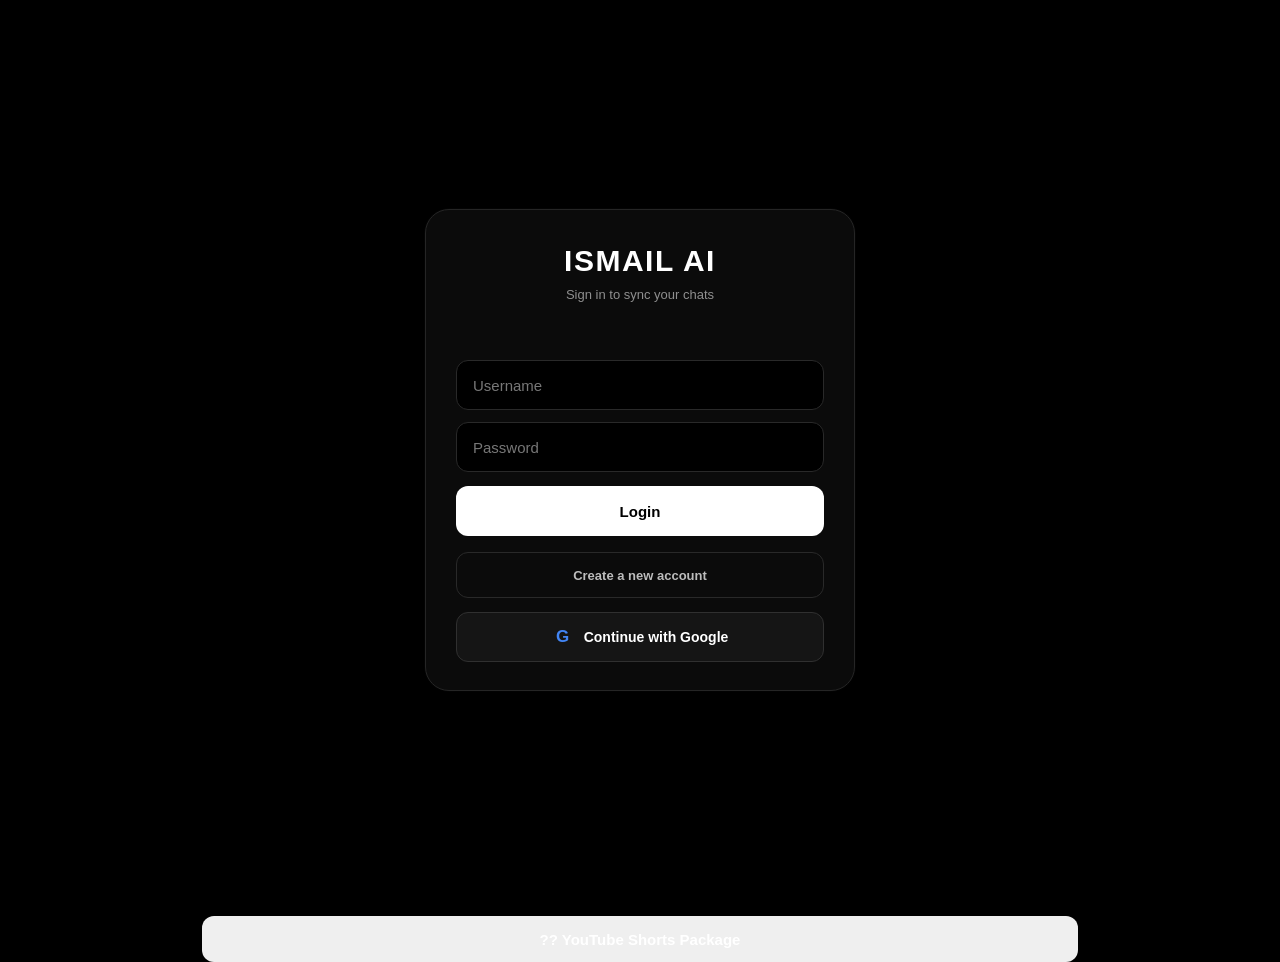
<file: frontend/index.html>
<!DOCTYPE html>
<html lang="en">
<head>
    <meta charset="UTF-8">
    <link rel="icon" href="data:,">
    <meta name="viewport" content="width=device-width, initial-scale=1.0">

    <title>ISMAIL AI</title>

    <meta name="theme-color" content="#ffffff">
    <meta name="mobile-web-app-capable" content="yes">
    <link rel="manifest" href="manifest.json">

    <link rel="stylesheet" href="style.css?v=20260908">
    <script src="https://accounts.google.com/gsi/client" async defer></script>
</head>

<body>



    <!-- =========================================================
     ISMAIL AI ACCOUNT AUTH
     ========================================================= -->
    <div id="authScreen" class="auth-screen">

        <div class="auth-card">

            <div class="auth-brand">
                <h1>ISMAIL AI</h1>
                <span>Sign in to sync your chats</span>
            </div>

            <div id="authMessage" class="auth-message"></div>

            <form id="loginForm" class="auth-form">

                <input
                    id="loginUsername"
                    type="text"
                    placeholder="Username"
                    minlength="3"
                    maxlength="50"
                    autocomplete="username"
                    required
                >

                <input
                    id="loginPassword"
                    type="password"
                    placeholder="Password"
                    minlength="8"
                    maxlength="128"
                    autocomplete="current-password"
                    required
                >

                <button
                    id="loginButton"
                    type="submit"
                    class="auth-submit-button"
                >
                    Login
                </button>

            </form>

            <form
                id="registerForm"
                class="auth-form"
                style="display: none;"
            >

                <div class="auth-field-group">

                    <input
                        id="registerUsername"
                        type="text"
                        placeholder="Username"
                        minlength="3"
                        maxlength="50"
                        autocomplete="username"
                        required
                    >

                    <div
                        id="usernameSuggestions"
                        class="auth-suggestions"
                    ></div>

                    <div class="auth-help-text">
                        3–50 characters: letters, numbers, . _ -
                    </div>

                </div>


                <div class="auth-field-group">

                    <input
                        id="registerPassword"
                        type="password"
                        placeholder="Password"
                        minlength="8"
                        maxlength="128"
                        autocomplete="new-password"
                        required
                    >

                    <div
                        id="passwordStrength"
                        class="password-strength"
                    >
                        Password strength: —
                    </div>

                    <div
                        id="passwordRequirements"
                        class="password-requirements"
                    >

                        <div
                            id="passwordReqLength"
                            class="password-req"
                        >
                            <span class="req-icon">○</span>
                            <span>At least 8 characters</span>
                        </div>

                        <div
                            id="passwordReqLower"
                            class="password-req"
                        >
                            <span class="req-icon">○</span>
                            <span>One lowercase letter (a-z)</span>
                        </div>

                        <div
                            id="passwordReqUpper"
                            class="password-req"
                        >
                            <span class="req-icon">○</span>
                            <span>One uppercase letter (A-Z)</span>
                        </div>

                        <div
                            id="passwordReqNumber"
                            class="password-req"
                        >
                            <span class="req-icon">○</span>
                            <span>One number (0-9)</span>
                        </div>

                        <div
                            id="passwordReqSpecial"
                            class="password-req"
                        >
                            <span class="req-icon">○</span>
                            <span>One special character (# @ ! $ %)</span>
                        </div>

                    </div>

                </div>


                <div class="auth-field-group">

                    <input
                        id="registerPasswordConfirm"
                        type="password"
                        placeholder="Confirm Password"
                        minlength="8"
                        maxlength="128"
                        autocomplete="new-password"
                        required
                    >

                    <div
                        id="passwordMatch"
                        class="password-match"
                    ></div>

                </div>


                <button
                    id="registerButton"
                    type="submit"
                    class="auth-submit-button"
                    disabled
                >
                    Create Account
                </button>

            </form>

            <button
                id="authToggleButton"
                type="button"
                class="auth-toggle-button"
            >
                Create a new account
            </button>

            <button
                id="googleLoginButton"
                type="button"
                class="google-login-button"
            >
                <span class="google-login-icon">G</span>
                Continue with Google
            </button>

        </div>

    </div>
    <!-- =========================================================
        ISMAIL AI ACCOUNT AUTH - END
        ========================================================= -->




<div class="app">

    <!-- Header -->
    <header class="top-bar">
        <div class="brand">
            <h1>ISMAIL AI</h1>
            <span class="online-dot"></span>
        </div>
<!-- Menu -->
        <div class="menu-wrapper">

            <button class="menu-button" aria-label="Menu">
                ⋯
            </button>

            <div class="menu-dropdown">

                <button id="newChatButton" class="menu-item">
                    + New chat
                </button>

                <button id="clearChatButton" class="menu-item">
                    Clear
                </button>

                <button id="exportChatButton" class="menu-item">
                    Export
                </button>

                <button id="historyMenuButton" class="menu-item">
                    Chat History
                </button>

                <button id="clearAllHistoryMenuButton" class="menu-item">
                    Clear All History
                </button>

            </div>

        </div>


        <!-- Search Button -->
        <button
            id="topSearchButton"
            class="top-search-button"
            type="button"
            aria-label="Search chats"
            title="Search chats"
        >
            🔍
        </button>


        <!-- Search Popup -->
        <div id="topSearchPopup" class="top-search-popup">

            <div class="top-search-box">

                <span class="top-search-icon">🔍</span>

                <input
                    type="search"
                    id="topSearchInput"
                    placeholder="Search your chats..."
                    autocomplete="off"
                >

                <button
                    id="topSearchClose"
                    class="top-search-close"
                    type="button"
                    aria-label="Close search"
                >
                    ×
                </button>

            </div>

            <div
                id="topSearchResults"
                class="top-search-results"
            ></div>

        </div>



        <div id="historyPanel" class="history-panel">
            <div class="history-header">
                <h3>Chat History</h3>

                <button id="closeHistoryButton" class="close-history-button">
                    ×
                </button>

                <button id="clearAllHistoryButton" class="clear-all-history-button">
                    Clear All
                </button>
            </div>
            <input
                type="text"
                id="historySearchInput"
                class="history-search-input"
                placeholder="Search chats..."
                autocomplete="off"
            >

            <div id="historyList" class="history-list"></div>
        </div>

    </header>


    <!-- Chat -->
    <main class="chat-container" id="chatContainer">

        <div class="welcome" id="welcome">

            <div class="welcome-logo">
                ✦
            </div>

            <h2>How can I help you?</h2>

            <p>
                Ask anything and chat with ISMAIL AI.
            </p>

        </div>

    </main>


    <!-- Input -->
    <footer class="chat-input-area">

        <div class="input-wrapper">

            <button
                id="attachButton"
                class="attach-button"
                type="button"
                aria-label="More options"
            >
                +
            </button>

            <input
                type="file"
                id="fileInput"
                accept=".pdf,.jpg,.jpeg,.png,.webp,.gif"
            >
            <input
                type="file"
                id="imageInput"
                accept="image/jpeg,image/png,image/webp,image/gif"
                hidden
            >

            <div
                id="attachMenu"
                class="attach-menu"
                hidden
            >
                <button
                    id="fileOption"
                    class="attach-menu-item"
                    type="button"
                >
                    📎
                    <span>File / PDF</span>
                </button>

                <label
                    id="imageOption"
                    class="attach-menu-item"
                    for="imageInput"
                >
                    🖼️
                    <span>Image</span>
                </label>

                <button
                    id="cameraOption"
                    class="attach-menu-item"
                    type="button"
                >
                    📷
                    <span>Camera</span>
                </button>

                <button
                    id="voiceOption"
                    class="attach-menu-item"
                    type="button"
                >
                    🎙️
                    <span>Voice</span>
                </button>

                <button id="createImageOption"
                    class="attach-menu-item"
                    type="button"
                >
                    🎨
                    <span>Create Image</span>
                </button>

                <button id="webOption"
                    class="attach-menu-item"
                    type="button"
                >
                    🌐
                    <span>Web Search</span>
                </button>
            </div>


            

            <div
                id="attachmentPreview"
                class="attachment-preview"
                hidden
            >
                <div class="attachment-icon">
                    📄
                </div>

                <div class="attachment-info">
                    <div
                        id="attachmentName"
                        class="attachment-name"
                    ></div>

                    <div class="attachment-type">
                        PDF / Document
                    </div>
                </div>

                <button
                    id="removeAttachment"
                    class="remove-attachment"
                    type="button"
                    aria-label="Remove attachment"
                >
                    ×
                </button>
            </div>

            <textarea
                id="messageInput"
                placeholder="Message ISMAIL AI..."
                rows="1"
            ></textarea>

            <button
                id="voiceButton"
                class="voice-button"
                type="button"
                aria-label="Voice input"
                title="Voice"
            >
                🎙️
            </button>

            <button
                id="sendButton"
                class="send-button"
                type="button"
                aria-label="Send message"
            >
                ➤
            </button>

        </div>

        <div class="input-note">
            ISMAIL AI can make mistakes. Check important information.
        </div>


    </footer>




</div>


<!-- =========================================================
    ISMAIL AI IMAGE CREATION SCREEN
    Task 3: Image generation interface shell
    ========================================================= -->
<div
    id="imageScreen"
    class="image-screen"
    hidden
    aria-hidden="true"
>
    <div class="image-topbar">
        <button
            id="imageCloseButton"
            class="image-close-button"
            type="button"
            aria-label="Close image creation"
        >
            ×
        </button>
        <div class="image-brand" aria-label="ISMAIL AI">
            <div class="image-brand-logo">✦</div>
            <div class="image-brand-name">ISMAIL AI</div>
            <span class="image-brand-dot"></span>
        </div>
        <div
            class="image-topbar-spacer"
            aria-hidden="true"
        ></div>
    </div>
    <main class="image-content">
        <div class="image-status" id="imageStatus">
            Create Image
        </div>
        <div class="image-preview-area" id="imagePreviewArea">
            <div class="image-preview-placeholder">
                🎨
            </div>
        </div>
        <div class="image-prompt-area">
            <label
                for="imagePrompt"
                class="image-prompt-label"
            >
                Describe the image you want
            </label>
            <textarea
                id="imagePrompt"
                class="image-prompt"
                rows="4"
                placeholder="Example: A futuristic city at night..."
            ></textarea>
            <button
                id="generateImageButton"
                class="generate-image-button"
                type="button"
            >
                🎨 Generate Image
            </button>
            <div class="image-action-buttons">
                <button
                    id="saveImageButton"
                    class="image-action-button"
                    type="button"
                    disabled
                >
                    💾 Save Image
                </button>
                <button
                    id="shareImageButton"
                    class="image-action-button"
                    type="button"
                    disabled
                >
                    ↗️ Share Image
                </button><button
  id="regenerateImageButton"
  class="image-action-button"
  type="button"
  disabled
                >
  🔄 Regenerate
</button>
            </div>
            <section
                id="imageHistorySection"
                class="image-history-section"
                aria-label="Image history"
            >
                <div class="image-history-header">
                    <h2 class="image-history-title">
                        🖼️ Image History
                    </h2>
                    <button
                        id="clearImageHistoryButton"
                        class="clear-image-history-button"
                        type="button"
                    >
                        Clear
                    </button>
                </div>
                <div
                    id="imageHistoryList"
                    class="image-history-list"
                ></div>
            </section>
        </div>
    </main>
</div><!-- =========================================================
    ISMAIL AI VOICE SCREEN
    Task 1: Full-screen voice interface shell
    ========================================================= -->
<div id="voiceScreen" class="voice-screen" hidden aria-hidden="true">

    <div class="voice-topbar">

        <button
            id="voiceCloseButton"
            class="voice-close-button"
            type="button"
            aria-label="Close voice"
        >
            ×
        </button>

        <div class="voice-brand" aria-label="ISMAIL AI">
            <div class="voice-brand-logo">✦</div>
            <div class="voice-brand-name">ISMAIL AI</div>
            <span class="voice-brand-dot"></span>
        </div>

        <div
            class="voice-topbar-spacer"
            aria-hidden="true"
        ></div>

    </div>


    <main class="voice-content">

        <div class="voice-status" id="voiceStatus">
            Voice
        </div>


        <div
            class="voice-visual"
            id="voiceVisual"
            aria-hidden="true"
        >

            <div class="voice-orb-ring voice-orb-ring-1"></div>
            <div class="voice-orb-ring voice-orb-ring-2"></div>
            <div class="voice-orb-ring voice-orb-ring-3"></div>

            <div class="voice-orb">
                <span class="voice-orb-symbol">✦</span>
            </div>

        </div>


        <h2 class="voice-title">
            Talk with ISMAIL
        </h2>


        <p class="voice-subtitle" id="voiceSubtitle">
            Tap the microphone to start a conversation.
        </p>


        <button
            id="voiceMicButton"
            class="voice-mic-button"
            type="button"
            aria-label="Start voice conversation"
        >
            <span class="voice-mic-icon">🎙️</span>
        </button>


        <div class="voice-hint" id="voiceHint">
            Ready when you are
        </div>

    </main>

</div>


<script src="voice/voice_ai.js?v=20260913"></script>
  <script src="script.js?v=20260913"></script>

<script>
    if ("serviceWorker" in navigator) {
        window.addEventListener("load", async () => {
            try {
                const registration =
                    await navigator.serviceWorker.register("sw.js?v=20260916");

                registration.update();

                setInterval(() => {
                    registration.update();
                }, 60 * 60 * 1000);

            } catch (error) {
                console.error("Service Worker registration failed:", error);
            }
        });
    }
</script>




<!-- =========================================================
    ISMAIL AI IMAGE HISTORY LIGHTBOX
    Task 5.10: Large image preview
    ========================================================= -->
<div
    id="imageLightbox"
    class="image-lightbox"
    hidden
    aria-hidden="true"
>
    <button
        id="imageLightboxClose"
        class="image-lightbox-close"
        type="button"
        aria-label="Close image preview"
    >
        ×
    </button>
    <img
        id="imageLightboxImage"
        class="image-lightbox-image"
        alt="Image preview"
    >
</div>

<!-- ISMAIL_YOUTUBE_FINAL_PACKAGE_UI_START -->
<section
    id="ismail-youtube-tools"
    class="ismail-youtube-tools"
    aria-label="YouTube Shorts Package"
>
    <button
        id="ismail-youtube-package-button"
        type="button"
    >
        ?? YouTube Shorts Package
    </button>
    <div
        id="youtube-final-shorts-package"
        class="ismail-youtube-final-package-container"
        hidden
    ></div>
</section>
<script>
(function () {
    const button = document.getElementById(
        "ismail-youtube-package-button"
    );
    const target = document.getElementById(
        "youtube-final-shorts-package"
    );
    if (!button || !target) {
        return;
    }
    button.addEventListener("click", async function () {
        const originalText = button.textContent;
        button.disabled = true;
        button.textContent = "? Loading...";
        try {
            target.hidden = false;
            if (
                typeof loadYouTubeFinalShortsPackage !==
                "function"
            ) {
                throw new Error(
                    "YouTube Shorts package loader is unavailable."
                );
            }
            await loadYouTubeFinalShortsPackage(target);
        } catch (error) {
            target.hidden = false;
            target.innerHTML = `
                <div class="ismail-youtube-package-error">
                    ? ${String(
                        error && error.message
                            ? error.message
                            : error
                    )}
                </div>
            `;
        } finally {
            button.disabled = false;
            button.textContent = originalText;
        }
    });
})();
</script>
<!-- ISMAIL_YOUTUBE_FINAL_PACKAGE_UI_END -->

</body>
</html>
</file>
<file: frontend/style.css>
* {
    box-sizing: border-box;
    margin: 0;
    padding: 0;
}

html,
body {
    width: 100%;
    height: 100%;
    font-family: Arial, Helvetica, sans-serif;
    background: #ffffff;
    color: #202123;
}

body {
    overflow: hidden;
}

button,
textarea {
    font-family: inherit;
}

.app {
    width: 100%;
    height: 100vh;
    display: flex;
    flex-direction: column;
    background: #ffffff;
}


/* =========================
   HEADER
========================= */

.top-bar {
    height: 60px;
    flex-shrink: 0;

    display: grid;
    grid-template-columns: 1fr auto 1fr;
    align-items: center;

    padding: 0 18px;

    border-bottom: 1px solid #eeeeee;
    background: rgba(255, 255, 255, 0.96);
}

.brand {
    display: flex;
    align-items: center;
    gap: 8px;
}

.brand h1 {
    font-size: 18px;
    font-weight: 700;
    letter-spacing: -0.3px;
}

.online-dot {
    width: 8px;
    height: 8px;
    border-radius: 50%;
    background: #10a37f;
}

.new-chat-button {
    justify-self: start;

    border: 1px solid #e5e5e5;
    background: #ffffff;

    padding: 8px 12px;
    border-radius: 9px;

    font-size: 13px;
    color: #444444;

    cursor: pointer;
}

.new-chat-button:hover {
    background: #f5f5f5;
}

.menu-button {
    justify-self: end;

    width: 36px;
    height: 36px;

    border: none;
    background: transparent;

    border-radius: 8px;

    font-size: 22px;
    color: #555555;

    cursor: pointer;
}

.menu-button:hover {
    background: #f5f5f5;
}


/* =========================
   CHAT
========================= */

.chat-container {
    flex: 1;

    width: 100%;
    max-width: 900px;

    margin: 0 auto;

    overflow-y: auto;

    padding: 30px 20px 40px;

    scroll-behavior: smooth;
}


/* Welcome */

.welcome {
    min-height: 65vh;

    display: flex;
    flex-direction: column;

    align-items: center;
    justify-content: center;

    text-align: center;
}

.welcome-logo {
    width: 58px;
    height: 58px;

    display: flex;
    align-items: center;
    justify-content: center;

    border-radius: 18px;

    background: #f1f1f1;

    font-size: 30px;
    margin-bottom: 20px;
}

.welcome h2 {
    font-size: 27px;
    font-weight: 600;

    margin-bottom: 8px;
}

.welcome p {
    color: #777777;
    font-size: 15px;
}


/* Messages */

.message {
    width: 100%;

    display: flex;

    margin-bottom: 24px;
}

.user-message {
    justify-content: flex-end;
}

.ai-message {
    justify-content: flex-start;
}

.message-content {
    max-width: 78%;

    padding: 12px 16px;

    border-radius: 16px;

    font-size: 15px;
    line-height: 1.65;

    white-space: pre-wrap;

    word-break: break-word;
}

.user-message .message-content {
    background: #f1f1f1;
    color: #202123;

    border-bottom-right-radius: 5px;
}

.ai-message .message-content {
    background: transparent;
    color: #ffffff;
    padding-left: 4px;
    padding-right: 4px;
    border-bottom-left-radius: 5px;
}


/* Loading */

.loading-message {
    display: flex;
    align-items: center;
    gap: 5px;

    padding: 10px 4px;
}

.loading-dot {
    width: 7px;
    height: 7px;

    border-radius: 50%;

    background: #777777;

    animation: loading 1.2s infinite ease-in-out;
}

.loading-dot:nth-child(2) {
    animation-delay: 0.15s;
}

.loading-dot:nth-child(3) {
    animation-delay: 0.3s;
}

@keyframes loading {
    0%,
    80%,
    100% {
        opacity: 0.3;
        transform: translateY(0);
    }

    40% {
        opacity: 1;
        transform: translateY(-4px);
    }
}


/* =========================
   INPUT
========================= */

.chat-input-area {
    width: 100%;

    flex-shrink: 0;

    padding: 10px 20px 18px;

    background: #ffffff;
}

.input-wrapper {
    width: 100%;
    max-width: 850px;

    margin: 0 auto;

    display: flex;
    align-items: flex-end;
    gap: 8px;

    padding: 9px 10px;

    border: 1px solid #d9d9d9;

    border-radius: 18px;

    background: #ffffff;

    box-shadow:
        0 2px 8px rgba(0, 0, 0, 0.04);

    transition: border-color 0.2s;
}

.input-wrapper:focus-within {
    border-color: #b8b8b8;
}

#messageInput {
    flex: 1;

    min-height: 26px;
    max-height: 150px;

    resize: none;

    border: none;
    outline: none;

    background: transparent;

    font-size: 15px;
    line-height: 1.2;

    color: #202123;
}

#messageInput::placeholder {
    color: #8e8e8e;
}

.attach-button {
    width: 34px;
    height: 34px;

    flex-shrink: 0;

    border: none;
    border-radius: 50%;

    background: transparent;

    color: #666666;

    font-size: 24px;
    font-weight: 300;

    cursor: pointer;
}

.attach-button:hover {
    background: #f1f1f1;
}

.send-button {
    width: 34px;
    height: 34px;

    flex-shrink: 0;

    display: flex;
    align-items: center;
    justify-content: center;

    border: none;
    border-radius: 50%;

    background: #202123;
    color: #ffffff;

    font-size: 19px;

    cursor: pointer;

    transition: transform 0.1s, opacity 0.2s;
}

.send-button:hover {
    opacity: 0.85;
}

.send-button:active {
    transform: scale(0.92);
}

.send-button:disabled {
    opacity: 0.5;
    cursor: not-allowed;
}

.input-note {
    max-width: 850px;

    margin: 7px auto 0;

    text-align: center;

    font-size: 11px;

    color: #999999;
}


/* =========================
   MOBILE
========================= */

@media (max-width: 600px) {

    .top-bar {
        height: 55px;
        padding: 0 10px;
    }

    .brand h1 {
        font-size: 17px;
    }

    .new-chat-button {
        padding: 7px 9px;
        font-size: 12px;
    }

    .menu-button {
        width: 32px;
        height: 32px;
    }

    .chat-container {
        padding: 20px 12px 30px;
    }

    .welcome {
        min-height: 65vh;
    }

    .welcome-logo {
        width: 52px;
        height: 52px;

        font-size: 27px;

        border-radius: 16px;
    }

    .welcome h2 {
        font-size: 23px;
    }

    .welcome p {
        font-size: 14px;
    }

    .message {
        margin-bottom: 18px;
    }

    .message-content {
        max-width: 88%;
        font-size: 15px;
    }

    .chat-input-area {
        padding: 7px 9px 20px;
    }

    .input-wrapper {
        border-radius: 17px;
    }

    #messageInput {
        font-size: 16px;
    }

    .input-note {
        font-size: 10px;
    }
}

/* =========================
   CHAT HISTORY
========================= */

.history-panel {
    position: fixed;
    top: 60px;
    right: 0;

    width: 320px;
    max-width: 90%;

    height: calc(100vh - 60px);

    background: #ffffff;
    border-left: 1px solid #eeeeee;

    box-shadow: -4px 0 18px rgba(0, 0, 0, 0.08);

    padding: 18px;

    z-index: 1000;

    transform: translateX(100%);
    transition: transform 0.25s ease;

    overflow-y: auto;
}

.history-panel.open {
    transform: translateX(0);
}

.history-header {
    display: flex;
    align-items: center;
    justify-content: space-between;

    margin-bottom: 18px;
}

.history-header h3 {
    font-size: 17px;
    font-weight: 600;
}

.close-history-button {
    width: 34px;
    height: 34px;

    border: none;
    border-radius: 8px;

    background: transparent;

    font-size: 24px;
    color: #555555;

    cursor: pointer;
}

.close-history-button:hover {
    background: #f1f1f1;
}

.history-list {
    display: flex;
    flex-direction: column;
    gap: 6px;
}

.history-item {
    padding: 11px 12px;

    border-radius: 9px;

    background: #f7f7f7;

    font-size: 14px;
    color: #333333;

    cursor: pointer;

    white-space: nowrap;
    overflow: hidden;
    text-overflow: ellipsis;

    transition: background 0.15s;
}

.history-item:hover {
    background: #eeeeee;
}

.history-empty {
    padding: 20px 5px;

    text-align: center;

    color: #999999;
    font-size: 13px;
}


/* Mobile */

@media (max-width: 600px) {

    .history-panel {
        top: 55px;

        width: 85%;

        height: calc(100vh - 55px);

        padding: 15px;
    }
}.history-item {
    display: flex;
    align-items: center;
    justify-content: space-between;
    gap: 10px;
}
.history-item span {
    flex: 1;
    overflow: hidden;
    text-overflow: ellipsis;
    white-space: nowrap;
}
.history-delete-button {
    flex-shrink: 0;
    width: 28px;
    height: 28px;
    border: none;
    border-radius: 6px;
    background: transparent;
    color: #888888;
    font-size: 20px;
    cursor: pointer;
}
.history-delete-button:hover {
    background: #eaeaea;
    color: #333333;
}
.history-item {
    display: flex;
    align-items: center;
    gap: 6px;
}
.history-item span {
    flex: 1;
    min-width: 0;
}
.history-rename-button,
.history-delete-button {
    flex-shrink: 0;
    width: 28px;
    height: 28px;
    border: none;
    border-radius: 6px;
    background: transparent;
    color: #888888;
    font-size: 16px;
    cursor: pointer;
}
.history-rename-button:hover,
.history-delete-button:hover {
    background: #eaeaea;
    color: #333333;
}
.history-delete-button {
    font-size: 20px;
}
.copy-button {
    margin-top: 8px;
    padding: 5px 10px;
    border: 1px solid #e0e0e0;
    border-radius: 7px;
    background: #ffffff;
    color: #666666;
    font-size: 12px;
    cursor: pointer;
}
.copy-button:hover {
    background: #f3f3f3;
    color: #222222;
}


.regenerate-button {
    margin-top: 8px;
    margin-left: 6px;
    padding: 5px 10px;
    border: 1px solid #e0e0e0;
    border-radius: 7px;
    background: #ffffff;
    color: #666666;
    font-size: 16px;
    cursor: pointer;
}

.regenerate-button:hover {
    background: #f3f3f3;
    color: #222222;
}

.export-chat-button {
    padding: 6px 10px;
    border: 1px solid #e0e0e0;
    border-radius: 7px;
    background: #ffffff;
    color: #666666;
    font-size: 12px;
    cursor: pointer;
}

.export-chat-button:hover {
    background: #f3f3f3;
    color: #222222;
}

.clear-chat-button {
    padding: 6px 10px;
    border: 1px solid #e0e0e0;
    border-radius: 7px;
    background: #ffffff;
    color: #666666;
    font-size: 12px;
    cursor: pointer;
}

.clear-chat-button:hover {
    background: #f3f3f3;
    color: #222222;
}


.clear-all-history-button {
    padding: 6px 10px;
    border: 1px solid #e0e0e0;
    border-radius: 7px;
    background: #ffffff;
    color: #666666;
    font-size: 12px;
    cursor: pointer;
}

.clear-all-history-button:hover {
    background: #f3f3f3;
    color: #222222;
}

/* ISMAIL UI CONTROL - INPUT POSITION */
@media (max-width: 600px) {
    .chat-input-area {
        position: relative;
        bottom: 20px;
    }
}
/* ISMAIL UI CONTROL - END */

/* =========================
   MENU DROPDOWN
========================= */

.menu-wrapper {
    position: relative;
}

.menu-dropdown {
    position: absolute;
    top: 42px;
    right: 0;
    width: 170px;
    background: #ffffff;
    border: 1px solid #e5e5e5;
    border-radius: 10px;
    box-shadow: 0 6px 20px rgba(0, 0, 0, 0.12);
    padding: 6px;
    display: none;
    z-index: 2000;
}

.menu-dropdown.open {
    display: block;
}

.menu-item {
    width: 100%;
    padding: 10px 12px;
    border: none;
    border-radius: 7px;
    background: transparent;
    color: #333333;
    text-align: left;
    font-size: 13px;
    cursor: pointer;
}

.menu-item:hover {
    background: #f1f1f1;
}

@media (max-width: 600px) {

    .menu-dropdown {
        top: 40px;
        right: 0;
        width: 165px;
    }

    .menu-item {
        padding: 11px 12px;
        font-size: 13px;
    }
}

/* =========================
   ISMAIL AI - CLEAN DARK UI
========================= */
html,
body {
    background: #000000;
    color: #ffffff;
}
.app {
    background: #000000;
    color: #ffffff;
}
.top-bar {
    background: #000000;
    color: #ffffff;
    border-bottom: 1px solid #222222;
}
.brand h1 {
    color: #ffffff !important;
    opacity: 1;
}
.chat-container,
.welcome {
    background: #000000;
    color: #ffffff;
}
.welcome h2,
.welcome p,
.message-content {
    color: #ffffff;
}
.ai-message .message-content {
    color: #ffffff;
}
.chat-input-area {
    background: #000000;
}
.input-wrapper {
    background: #0a0a0a;
    border: 1px solid #444444;
}
.input-wrapper:focus-within {
    border-color: #777777;
}
#messageInput {
    color: #ffffff;
    background: transparent;
}
#messageInput::placeholder {
    color: #aaaaaa;
}
.input-note {
    color: #aaaaaa;
}
button {
    color: #ffffff;
}
.menu-button {
    background: transparent;
    color: #ffffff;
}
.menu-button:hover {
    background: #222222;
}
.menu-dropdown {
    background: #0a0a0a;
    border: 1px solid #444444;
}
.menu-item {
    background: transparent;
    color: #ffffff;
}
.menu-item:hover {
    background: #222222;
}
.attach-button {
    color: #ffffff;
}
.attach-button:hover {
    background: #222222;
}
.send-button {
    background: #ffffff;
    color: #000000;
}
.send-button:hover {
    opacity: 0.85;
}
.history-panel {
    background: #000000;
    color: #ffffff;
    border-left: 1px solid #333333;
}
.history-header h3 {
    color: #ffffff;
}
.history-item {
    background: #111111;
    color: #ffffff;
}
.history-item:hover {
    background: #222222;
}
.history-search-input {
    background: #0a0a0a;
    color: #ffffff;
    border: 1px solid #444444;
}
.history-search-input::placeholder {
    color: #999999;
}
.history-search-input:focus {
    border-color: #777777;
    outline: none;
}
.close-history-button,
.history-rename-button,
.history-delete-button {
    color: #ffffff;
}
.copy-button,
.regenerate-button,
.clear-all-history-button {
    background: #111111;
    color: #ffffff;
    border: 1px solid #444444;
}
.copy-button:hover,
.regenerate-button:hover,
.clear-all-history-button:hover {
    background: #222222;
}
.new-chat-button,
.clear-chat-button,
.export-chat-button {
    background: #111111;
    color: #ffffff;
    border: 1px solid #444444;
}
.new-chat-button:hover,
.clear-chat-button:hover,
.export-chat-button:hover {
    background: #222222;
    border-color: #666666;
}
/* MOBILE */
@media (max-width: 600px) {
    html,
    body,
    .app {
        background: #000000;
    }
    .top-bar {
        background: #000000;
    }
    .chat-container {
        background: #000000;
    }
    .chat-input-area {
        background: #000000;
    }
    .input-wrapper {
        background: #0a0a0a;
    }
    .menu-dropdown {
        background: #0a0a0a;
    }
    .history-panel {
        background: #000000;
    }
}
/* ISMAIL UI CONTROL - INPUT POSITION */
@media (max-width: 600px) {
    .chat-input-area {
        position: fixed;
        left: 0;
        right: 0;
        bottom: 0;
        z-index: 1500;
    }
}
/* ISMAIL UI CONTROL - END */
/* =========================
   HEADER POSITION
========================= */
.top-bar {
    position: relative;
    display: flex;
    align-items: center;
    justify-content: center;
}
.brand {
    position: absolute;
    left: 50%;
    transform: translateX(-50%);
}
.menu-wrapper {
    position: absolute;
    left: 10px;
    top: 50%;
    transform: translateY(-50%);
}
/* =========================
   MENU FIX
========================= */
.menu-wrapper {
    position: absolute;
    left: 10px;
    top: 50%;
    transform: translateY(-50%);
    z-index: 3000;
}
.menu-dropdown {
    position: absolute;
    top: 42px;
    left: 0;
    right: auto;
    transform: none;
    z-index: 4000;
}
@media (max-width: 600px) {
    .menu-dropdown {
        top: 40px;
        left: 0;
        right: auto;
        width: 165px;
    }
}
/* =========================
   CENTER LOGO - CLEAN
========================= */
.brand {
    display: flex;
    align-items: center;
    justify-content: center;
    gap: 7px;
}
.brand h1 {
    color: #ffffff !important;
    font-size: 20px;
    font-weight: 700;
    letter-spacing: 0.2px;
    line-height: 1;
    text-shadow: 0 0 8px rgba(255, 255, 255, 0.12);
}
.online-dot {
    width: 7px;
    height: 7px;
    flex-shrink: 0;
}
@media (max-width: 600px) {
    .brand h1 {
        font-size: 18px;
    }
    .online-dot {
        width: 6px;
        height: 6px;
    }
}
/* =========================
   ISMAIL AI - PREMIUM LOGO
========================= */
.welcome-logo {
    width: 64px;
    height: 64px;
    display: flex;
    align-items: center;
    justify-content: center;
    margin-bottom: 18px;
    border: 1px solid #444444;
    border-radius: 20px;
    background: #0a0a0a;
    color: #ffffff;
    font-size: 34px;
    font-weight: 300;
    line-height: 1;
    box-shadow:
        0 0 18px rgba(255, 255, 255, 0.08),
        inset 0 0 12px rgba(255, 255, 255, 0.03);
    text-shadow:
        0 0 12px rgba(255, 255, 255, 0.35);
}
@media (max-width: 600px) {
    .welcome-logo {
        width: 58px;
        height: 58px;
        border-radius: 18px;
        font-size: 30px;
        margin-bottom: 16px;
    }
}
/* =========================
   SEND BUTTON - BLUE STYLE
========================= */
#sendButton.send-button {
    width: 38px;
    height: 38px;
    flex-shrink: 0;

    display: flex;
    align-items: center;
    justify-content: center;

    border: 2px solid #1683ff;
    border-radius: 50%;
    background: #1683ff;
    color: #ffffff;

    font-size: 21px;
    font-weight: 900;
    line-height: 1;

    text-shadow:
        0.8px 0 #ffffff,
       -0.8px 0 #ffffff;

    cursor: pointer;

    box-shadow:
        0 0 10px rgba(22, 131, 255, 0.35);

    transition:
        transform 0.15s ease,
        box-shadow 0.15s ease;
}

#sendButton.send-button:hover {
    background: #1683ff;
    border-color: #1683ff;
    box-shadow: 0 0 14px rgba(22, 131, 255, 0.55);
    transform: scale(1.05);
}

#sendButton.send-button:active {
    transform: scale(0.95);
}

/* =========================
   IMPORTANT AI TEXT
========================= */

.important-label {
    display: inline-block;
    background: #1a1a1a;
    color: #ffffff;
    font-weight: 700;
    padding: 2px 7px;
    border-radius: 5px;
}

.important-heading {
    display: inline-block;
    color: #ffffff;
    font-weight: 800;
    background: #151515;
    padding: 4px 9px;
    border-radius: 6px;
    margin: 3px 0;
}


/* Input Highlight */
.input-wrapper:focus-within {
    border-color: #1683ff !important;
    box-shadow: 0 0 0 2px rgba(22, 131, 255, 0.25),
                0 0 14px rgba(22, 131, 255, 0.25);
}
/* FORCE AI IMPORTANT HIGHLIGHT */
.message-content .important-heading {
    display: block !important;
    width: fit-content !important;
    max-width: 100% !important;
    background: #151515 !important;
    color: #ffffff !important;
    font-weight: 800 !important;
    padding: 6px 10px !important;
    margin: 6px 0 !important;
    border-radius: 7px !important;
    border: 1px solid #444 !important;
    box-sizing: border-box !important;
}
/* FIX IMPORTANT TEXT VISIBILITY */
.message-content .important-heading {
    display: inline-block !important;
    background: #333333 !important;
    color: #ffffff !important;
    font-weight: 800 !important;
    padding: 5px 9px !important;
    border-radius: 6px !important;
    border: 1px solid #666666 !important;
    opacity: 1 !important;
    visibility: visible !important;
}
/* =========================
   AI CODE BLOCK
========================= */
.message-content pre {
    display: block;
    background: #111111;
    color: #ffffff;
    border: 1px solid #444444;
    border-radius: 8px;
    padding: 12px;
    margin: 10px 0;
    overflow-x: auto;
    white-space: pre;
    font-family: Consolas, "Courier New", monospace;
    font-size: 14px;
}
.message-content code {
    background: #222222;
    color: #ffffff;
    padding: 2px 5px;
    border-radius: 4px;
    font-family: Consolas, "Courier New", monospace;
}

/* AI Reply Action Icons */
.ai-message {
    position: relative;
}

.ai-message .copy-button,
.ai-message .regenerate-button {
    width: 26px;
    height: 26px;
    padding: 0;
    margin: 4px 0 0 4px;

    display: inline-flex;
    align-items: center;
    justify-content: center;

    border: 1px solid #444;
    border-radius: 6px;
    background: #222;
    color: #fff;

    font-size: 14px;
    line-height: 1;
}

.ai-message .copy-button:hover,
.ai-message .regenerate-button:hover {
    background: #333;
}

/* Put AI action icons at bottom-right of highlighted reply */
.important-heading {
    position: relative !important;
    padding-bottom: 34px !important;
}

.important-heading + .copy-button,
.important-heading + .regenerate-button {
    position: relative;
}


/* Important Box Action Icons */

.message-content .important-heading {
    position: relative !important;
    padding: 6px 10px 36px !important;
}

.important-actions {
    display: flex !important;
    justify-content: flex-end !important;
    align-items: center !important;
    gap: 4px !important;
    margin-top: 5px !important;
}

.important-actions .copy-button,
.important-actions .regenerate-button {
    width: 24px !important;
    height: 24px !important;
    min-width: 24px !important;
    padding: 0 !important;
    margin: 0 !important;

    display: inline-flex !important;
    align-items: center !important;
    justify-content: center !important;

    border: 1px solid #555 !important;
    border-radius: 5px !important;
    background: #222 !important;
    color: #fff !important;

    font-size: 13px !important;
    line-height: 1 !important;
}

.important-actions .copy-button:hover,
.important-actions .regenerate-button:hover {
    background: #333 !important;
}


/* Important Line Copy Icon */

.important-heading {
    position: relative !important;
    padding-right: 34px !important;
}

.important-copy-button {
    position: absolute !important;
    right: 5px !important;
    top: 50% !important;
    transform: translateY(-50%) !important;

    width: 22px !important;
    height: 22px !important;

    padding: 0 !important;
    margin: 0 !important;

    display: inline-flex !important;
    align-items: center !important;
    justify-content: center !important;

    border: 1px solid #555 !important;
    border-radius: 5px !important;

    background: #222 !important;
    color: #fff !important;

    font-size: 12px !important;
    line-height: 1 !important;
    cursor: pointer !important;
}

.important-copy-button:hover {
    background: #333 !important;
}


.important-heading {
    position: relative !important;
    padding-right: 34px !important;
}

.important-copy-button {
    position: absolute !important;
    right: 5px !important;
    top: 50% !important;
    transform: translateY(-50%) !important;

    width: 22px !important;
    height: 22px !important;
    padding: 0 !important;
    margin: 0 !important;

    display: inline-flex !important;
    align-items: center !important;
    justify-content: center !important;

    border: 1px solid #555 !important;
    border-radius: 5px !important;
    background: #222 !important;
    color: #fff !important;

    font-size: 12px !important;
    line-height: 1 !important;
    cursor: pointer !important;
}


/* Code Copy Icon - Top Right Corner */

.code-block {
    position: relative !important;
}

.code-copy-button {
    position: absolute !important;
    top: 5px !important;
    right: 5px !important;

    width: 22px !important;
    height: 22px !important;

    padding: 0 !important;
    margin: 0 !important;

    display: flex !important;
    align-items: center !important;
    justify-content: center !important;

    border: 1px solid #555 !important;
    border-radius: 5px !important;
    background: #222 !important;
    color: #fff !important;

    font-size: 12px !important;
    line-height: 1 !important;
    cursor: pointer !important;
}

.code-copy-button:hover {
    background: #333 !important;
}

.code-block code {
    display: block !important;
    padding-top: 20px !important;
}


/* FIX: Keep the last AI message above the fixed input area */
@media (max-width: 600px) {
    .chat-container {
        padding-bottom: 170px !important;
    }
}






/* =========================================================
   ISMAIL AI ACCOUNT AUTH
   ========================================================= */

.auth-screen {
    position: fixed;
    inset: 0;
    z-index: 9999;

    display: flex;
    align-items: center;
    justify-content: center;

    padding: 20px;

    background: #000000;
}

.auth-card {
    width: 100%;
    max-width: 420px;

    padding: 32px 28px;

    border: 1px solid #2a2a2a;
    border-radius: 20px;

    background: #111111;
    color: #ffffff;

    box-sizing: border-box;
}

.auth-brand {
    text-align: center;
    margin-bottom: 24px;
}

.auth-brand h1 {
    margin: 0 0 8px;

    font-size: 28px;
    font-weight: 700;
    letter-spacing: 1px;
}

.auth-brand span {
    display: block;

    font-size: 14px;
    color: #a0a0a0;
}

.auth-message {
    min-height: 20px;

    margin-bottom: 14px;

    text-align: center;
    font-size: 14px;
    color: #ff6b6b;
}

.auth-form {
    display: flex;
    flex-direction: column;
    gap: 14px;
}

.auth-form input {
    width: 100%;

    padding: 14px 15px;

    border: 1px solid #333333;
    border-radius: 10px;

    outline: none;

    background: #000000;
    color: #ffffff;

    font-size: 15px;

    box-sizing: border-box;
}

.auth-form input::placeholder {
    color: #777777;
}

.auth-form input:focus {
    border-color: #666666;
}

.auth-submit-button {
    width: 100%;

    padding: 14px 16px;

    border: none;
    border-radius: 10px;

    background: #ffffff;
    color: #000000;

    font-size: 15px;
    font-weight: 600;

    cursor: pointer;

    transition:
        opacity 0.2s ease,
        transform 0.2s ease;
}

.auth-submit-button:hover {
    opacity: 0.9;
}

.auth-submit-button:active {
    transform: scale(0.98);
}

.auth-submit-button:disabled {
    opacity: 0.5;
    cursor: not-allowed;
}

.auth-toggle-button {
    width: 100%;

    margin-top: 18px;
    padding: 12px 16px;

    border: 1px solid #333333;
    border-radius: 10px;

    background: transparent;
    color: #ffffff;

    font-size: 14px;

    cursor: pointer;

    transition:
        background 0.2s ease,
        border-color 0.2s ease;
}

.auth-toggle-button:hover {
    background: #1b1b1b;
    border-color: #555555;
}

/* Mobile */
@media (max-width: 480px) {

    .auth-screen {
        padding: 16px;
    }

    .auth-card {
        padding: 26px 20px;
        border-radius: 16px;
    }

    .auth-brand h1 {
        font-size: 25px;
    }

}

/* =========================================================
   ISMAIL AI ACCOUNT AUTH - END
   ========================================================= */


/* =========================================
   Enhanced Authentication UI
   ========================================= */

.auth-field-group {
    display: flex;
    flex-direction: column;
    gap: 8px;
}

.auth-help-text {
    font-size: 12px;
    color: #888888;
    line-height: 1.4;
}

.auth-suggestions {
    display: flex;
    flex-direction: column;
    gap: 6px;
}

.suggestion-title {
    font-size: 12px;
    color: #999999;
    margin-bottom: 2px;
}

.username-suggestion {
    width: 100%;
    padding: 9px 12px;
    border: 1px solid #2a2a2a;
    border-radius: 8px;
    background: #181818;
    color: #ffffff;
    text-align: left;
    cursor: pointer;
    transition: 0.2s ease;
}

.username-suggestion:hover {
    border-color: #555555;
    background: #222222;
}


/* Password strength */

.password-strength {
    font-size: 13px;
    font-weight: 600;
    color: #888888;
}

.password-strength.weak {
    color: #ff5c5c;
}

.password-strength.medium {
    color: #ffb84d;
}

.password-strength.strong {
    color: #4ade80;
}


/* Password requirements */

.password-requirements {
    display: flex;
    flex-direction: column;
    gap: 6px;
    padding: 4px 0;
}

.password-req {
    display: flex;
    align-items: center;
    gap: 8px;
    font-size: 12px;
    color: #777777;
    transition: 0.2s ease;
}

.password-req .req-icon {
    width: 16px;
    font-size: 14px;
    text-align: center;
}

.password-req.valid {
    color: #4ade80;
}

.password-req.valid .req-icon {
    color: #4ade80;
}


/* Password match */

.password-match {
    min-height: 16px;
    font-size: 12px;
}

.password-match.valid {
    color: #4ade80;
}

.password-match.invalid {
    color: #ff5c5c;
}


/* Disabled create-account button */

.auth-submit-button:disabled {
    opacity: 0.45;
    cursor: not-allowed;
}





/* =========================================
   TOP RIGHT SEARCH
========================================= */

.top-search-button {
    width: 40px;
    height: 40px;
    padding: 0;
    margin: 0;

    display: flex;
    align-items: center;
    justify-content: center;

    border: none;
    background: transparent;

    color: inherit;
    font-size: 19px;

    cursor: pointer;
    border-radius: 10px;

    transition: background 0.2s ease,
                transform 0.2s ease;
}

.top-search-button:hover {
    background: rgba(255, 255, 255, 0.08);
}

.top-search-button:active {
    transform: scale(0.94);
}


/* =========================================
   SEARCH POPUP
========================================= */

.top-search-popup {
    position: fixed;

    top: 58px;
    right: 18px;

    width: min(420px, calc(100vw - 30px));

    display: none;

    z-index: 99999;
}

.top-search-popup.open {
    display: block;
}


/* Search box */

.top-search-box {
    width: 100%;
    height: 48px;

    display: flex;
    align-items: center;

    box-sizing: border-box;

    padding: 0 8px 0 14px;

    background: #151515;

    border: 1px solid #333;

    border-radius: 14px;

    box-shadow:
        0 15px 40px rgba(0, 0, 0, 0.45);
}


/* Search icon inside popup */

.top-search-icon {
    flex-shrink: 0;

    margin-right: 10px;

    font-size: 17px;
}


/* Input */

#topSearchInput {
    flex: 1;

    width: 100%;

    height: 100%;

    padding: 0;

    border: none;
    outline: none;

    background: transparent;

    color: #fff;

    font-size: 14px;
}

#topSearchInput::placeholder {
    color: #888;
}


/* Close X */

.top-search-close {
    flex-shrink: 0;

    width: 32px;
    height: 32px;

    display: flex;
    align-items: center;
    justify-content: center;

    border: none;
    border-radius: 8px;

    background: transparent;

    color: #aaa;

    font-size: 22px;

    cursor: pointer;
}

.top-search-close:hover {
    background: rgba(255, 255, 255, 0.08);
    color: #fff;
}


/* =========================================
   SEARCH RESULTS
========================================= */

.top-search-results {
    width: 100%;

    max-height: 420px;

    margin-top: 8px;

    overflow-y: auto;

    box-sizing: border-box;

    padding: 6px;

    background: #151515;

    border: 1px solid #333;

    border-radius: 14px;

    box-shadow:
        0 15px 40px rgba(0, 0, 0, 0.45);
}


/* Single result */

.top-search-result {
    width: 100%;

    display: flex;
    flex-direction: column;

    gap: 4px;

    padding: 11px 12px;

    border: none;
    border-radius: 10px;

    background: transparent;

    color: #fff;

    text-align: left;

    cursor: pointer;
}

.top-search-result:hover {
    background: rgba(255, 255, 255, 0.08);
}


/* Result title */

.top-search-result-title {
    overflow: hidden;

    text-overflow: ellipsis;

    white-space: nowrap;

    font-size: 14px;

    font-weight: 600;
}


/* Result message */

.top-search-result-message {
    overflow: hidden;

    text-overflow: ellipsis;

    white-space: nowrap;

    color: #888;

    font-size: 12px;
}


/* No result */

.top-search-no-result {
    padding: 14px;

    text-align: center;

    color: #888;

    font-size: 13px;
}


/* Mobile */

@media (max-width: 600px) {

    .top-search-popup {
        top: 55px;
        right: 10px;

        width: calc(100vw - 20px);
    }

}




/* =========================================
   SEARCH BUTTON - HEADER RIGHT
========================================= */

.top-bar {
    position: relative;
}

.top-search-button {
    position: absolute;
    right: 16px;
    top: 50%;
    transform: translateY(-50%);

    z-index: 1000;
}

.top-search-popup {
    position: fixed;
    top: 58px;
    right: 16px;
}



/* =========================================
   FIX MOBILE TOP SEARCH
========================================= */

.top-search-popup {
    display: none !important;
    position: fixed !important;
    top: 65px !important;
    right: 10px !important;
    left: 10px !important;
    width: auto !important;
    z-index: 99999 !important;
}

.top-search-popup.open {
    display: block !important;
}

@media (max-width: 600px) {
    .top-search-popup {
        top: 62px !important;
        right: 10px !important;
        left: 10px !important;
        width: auto !important;
    }
}



/* =========================================================
   ATTACH MENU
   ========================================================= */

.attach-menu-wrapper {
    position: relative;
    display: flex;
    align-items: center;
}


.attach-menu {
    position: absolute;
    left: 0;
    bottom: calc(100% + 10px);

    width: 190px;

    padding: 8px;

    background: var(--background-color, #ffffff);
    border: 1px solid rgba(128, 128, 128, 0.25);
    border-radius: 14px;

    box-shadow:
        0 10px 30px rgba(0, 0, 0, 0.18);

    z-index: 1000;
}


.attach-menu[hidden] {
    display: none;
}


.attach-menu-item {
    width: 100%;

    display: flex;
    align-items: center;
    gap: 12px;

    padding: 11px 12px;

    border: none;
    border-radius: 10px;

    background: transparent;

    font-size: 14px;
    text-align: left;

    cursor: pointer;

    transition:
        background 0.15s ease,
        transform 0.15s ease;
}


.attach-menu-item:hover {
    background: rgba(128, 128, 128, 0.12);
}


.attach-menu-item:active {
    transform: scale(0.98);
}


.attach-menu-item span {
    flex: 1;
}



/* =========================================================
   FIX ATTACH MENU VISIBILITY
   ========================================================= */

.input-wrapper {
    position: relative;
    overflow: visible !important;
}

.attach-menu {
    position: absolute !important;

    left: 0 !important;
    bottom: calc(100% + 12px) !important;

    width: 190px !important;

    display: flex;
    flex-direction: column;

    padding: 8px !important;

    background: #ffffff !important;

    border: 1px solid rgba(0, 0, 0, 0.12) !important;
    border-radius: 14px !important;

    box-shadow: 0 10px 30px rgba(0, 0, 0, 0.20) !important;

    z-index: 99999 !important;
}

.attach-menu[hidden] {
    display: none !important;
}

.attach-menu-item {
    width: 100% !important;

    display: flex !important;
    align-items: center !important;

    gap: 12px !important;

    padding: 11px 12px !important;

    border: 0 !important;
    border-radius: 10px !important;

    background: transparent !important;

    cursor: pointer !important;

    text-align: left !important;

    font-size: 14px !important;
}

.attach-menu-item:hover {
    background: rgba(0, 0, 0, 0.08) !important;
}

.attach-menu-item span {
    display: block !important;
}

.attach-menu {
    background: #000000 !important;
}


.remove-attachment {
    display: flex !important;
}

.remove-attachment {
    background: #000000 !important;
    color: #ffffff !important;
}


/* PDF attachment-এ শুধু icon + X থাকবে */
.attachment-info {
    display: none !important;
}

.attachment-name {
    display: none !important;
}

.attachment-type {
    display: none !important;
}


/* =========================
   VOICE BUTTON
========================= */

.voice-button {
    width: 38px;
    height: 38px;

    flex-shrink: 0;

    display: flex;
    align-items: center;
    justify-content: center;

    border: none;
    border-radius: 50%;

    background: transparent;

    font-size: 20px;

    cursor: pointer;

    transition:
        transform 0.15s ease,
        background 0.2s ease,
        box-shadow 0.2s ease;
}

.voice-button:hover {
    background: #f1f1f1;
    transform: scale(1.05);
}

.voice-button:active {
    transform: scale(0.95);
}


/* Recording */

.voice-button.recording {
    background: #ff3b30;

    color: #ffffff;

    animation: voicePulse 1s infinite;
}

@keyframes voicePulse {

    0% {
        transform: scale(1);
        box-shadow: 0 0 0 0 rgba(255, 59, 48, 0.5);
    }

    70% {
        transform: scale(1.08);
        box-shadow: 0 0 0 12px rgba(255, 59, 48, 0);
    }

    100% {
        transform: scale(1);
        box-shadow: 0 0 0 0 rgba(255, 59, 48, 0);
    }
}


/* Dark mode */

.dark .voice-button,
body.dark .voice-button {
    color: #ffffff;
}

.dark .voice-button:hover,
body.dark .voice-button:hover {
    background: #222222;
}


/* Mobile */

@media (max-width: 600px) {

    .voice-button {
        width: 36px;
        height: 36px;

        font-size: 19px;
    }
}


.google-login-button {
    width: 100%;
    height: 48px;
    margin-top: 12px;
    border: 1px solid #d9d9d9;
    border-radius: 10px;
    background: #ffffff;
    color: #202124;
    font-size: 15px;
    font-weight: 600;
    cursor: pointer;
    display: flex;
    align-items: center;
    justify-content: center;
    gap: 10px;
    transition: 0.2s ease;
}

.google-login-button:hover {
    background: #f7f7f7;
}

.google-login-icon {
    width: 22px;
    height: 22px;
    display: inline-flex;
    align-items: center;
    justify-content: center;
    font-size: 18px;
    font-weight: 700;
    color: #4285f4;
}




/* =========================================================
   ISMAIL AI - PREMIUM BLACK AUTH UI
   ========================================================= */

.auth-screen {
    background: #000000 !important;
    padding: 20px !important;
}

.auth-card {
    max-width: 430px !important;
    padding: 34px 30px 28px !important;
    background: #0b0b0b !important;
    border: 1px solid #252525 !important;
    border-radius: 24px !important;
    box-shadow:
        0 20px 60px rgba(0, 0, 0, 0.65),
        0 0 0 1px rgba(255, 255, 255, 0.02) !important;
}

.auth-brand {
    margin-bottom: 26px !important;
}

.auth-brand h1 {
    font-size: 30px !important;
    font-weight: 800 !important;
    letter-spacing: 1.5px !important;
    margin-bottom: 9px !important;
}

.auth-brand span {
    color: #8f8f8f !important;
    font-size: 13px !important;
}

.auth-message {
    min-height: 18px !important;
    margin-bottom: 14px !important;
    font-size: 13px !important;
}

.auth-form {
    gap: 12px !important;
}

.auth-form input {
    height: 50px !important;
    padding: 0 16px !important;
    border: 1px solid #292929 !important;
    border-radius: 12px !important;
    background: #000000 !important;
    color: #ffffff !important;
    transition: border-color 0.2s ease, box-shadow 0.2s ease !important;
}

.auth-form input:focus {
    border-color: #777777 !important;
    box-shadow: 0 0 0 3px rgba(255, 255, 255, 0.05) !important;
}

.auth-submit-button {
    height: 50px !important;
    padding: 0 16px !important;
    margin-top: 2px !important;
    border-radius: 12px !important;
    background: #ffffff !important;
    color: #000000 !important;
    font-weight: 700 !important;
    transition: transform 0.2s ease, opacity 0.2s ease !important;
}

.auth-submit-button:hover {
    opacity: 0.92 !important;
}

.auth-submit-button:active {
    transform: scale(0.98) !important;
}

/* Google Login */
.google-login-button {
    width: 100% !important;
    height: 50px !important;
    margin-top: 14px !important;
    border: 1px solid #303030 !important;
    border-radius: 12px !important;
    background: #151515 !important;
    color: #ffffff !important;
    font-size: 14px !important;
    font-weight: 600 !important;
    cursor: pointer !important;
    display: flex !important;
    align-items: center !important;
    justify-content: center !important;
    gap: 10px !important;
    overflow: hidden !important;
    transition: background 0.2s ease, border-color 0.2s ease !important;
}

.google-login-button:hover {
    background: #1d1d1d !important;
    border-color: #444444 !important;
}

.google-login-icon {
    width: 22px !important;
    height: 22px !important;
    display: inline-flex !important;
    align-items: center !important;
    justify-content: center !important;
    font-size: 17px !important;
    font-weight: 800 !important;
    color: #4285f4 !important;
}

.auth-toggle-button {
    height: 46px !important;
    margin-top: 16px !important;
    padding: 0 16px !important;
    border: 1px solid #292929 !important;
    border-radius: 12px !important;
    background: transparent !important;
    color: #bdbdbd !important;
    font-size: 13px !important;
    font-weight: 600 !important;
}

.auth-toggle-button:hover {
    background: #111111 !important;
    border-color: #444444 !important;
    color: #ffffff !important;
}

/* Mobile */
@media (max-width: 480px) {
    .auth-screen {
        padding: 14px !important;
    }

    .auth-card {
        padding: 28px 20px 22px !important;
        border-radius: 20px !important;
    }

    .auth-brand h1 {
        font-size: 26px !important;
    }
}



/* =========================================================
   ISMAIL AI - PREMIUM BLACK AUTH UI
   ========================================================= */

.auth-screen {
    background: #000000 !important;
    padding: 20px !important;
}

.auth-card {
    max-width: 430px !important;
    padding: 34px 30px 28px !important;
    background: #0b0b0b !important;
    border: 1px solid #252525 !important;
    border-radius: 24px !important;
    box-shadow:
        0 20px 60px rgba(0, 0, 0, 0.65),
        0 0 0 1px rgba(255, 255, 255, 0.02) !important;
}

.auth-brand {
    margin-bottom: 26px !important;
}

.auth-brand h1 {
    font-size: 30px !important;
    font-weight: 800 !important;
    letter-spacing: 1.5px !important;
    margin-bottom: 9px !important;
}

.auth-brand span {
    color: #8f8f8f !important;
    font-size: 13px !important;
}

.auth-message {
    min-height: 18px !important;
    margin-bottom: 14px !important;
    font-size: 13px !important;
}

.auth-form {
    gap: 12px !important;
}

.auth-form input {
    height: 50px !important;
    padding: 0 16px !important;
    border: 1px solid #292929 !important;
    border-radius: 12px !important;
    background: #000000 !important;
    color: #ffffff !important;
    transition: border-color 0.2s ease, box-shadow 0.2s ease !important;
}

.auth-form input:focus {
    border-color: #777777 !important;
    box-shadow: 0 0 0 3px rgba(255, 255, 255, 0.05) !important;
}

.auth-submit-button {
    height: 50px !important;
    padding: 0 16px !important;
    margin-top: 2px !important;
    border-radius: 12px !important;
    background: #ffffff !important;
    color: #000000 !important;
    font-weight: 700 !important;
}

.google-login-button {
    width: 100% !important;
    height: 50px !important;
    margin-top: 14px !important;
    border: 1px solid #303030 !important;
    border-radius: 12px !important;
    background: #151515 !important;
    color: #ffffff !important;
    font-size: 14px !important;
    font-weight: 600 !important;
    cursor: pointer !important;
    display: flex !important;
    align-items: center !important;
    justify-content: center !important;
    gap: 10px !important;
}

.google-login-button:hover {
    background: #1d1d1d !important;
    border-color: #444444 !important;
}

.google-login-icon {
    width: 22px !important;
    height: 22px !important;
    display: inline-flex !important;
    align-items: center !important;
    justify-content: center !important;
    font-size: 17px !important;
    font-weight: 800 !important;
    color: #4285f4 !important;
}

.auth-toggle-button {
    height: 46px !important;
    margin-top: 16px !important;
    padding: 0 16px !important;
    border: 1px solid #292929 !important;
    border-radius: 12px !important;
    background: transparent !important;
    color: #bdbdbd !important;
    font-size: 13px !important;
    font-weight: 600 !important;
}

.auth-toggle-button:hover {
    background: #111111 !important;
    border-color: #444444 !important;
    color: #ffffff !important;
}

@media (max-width: 480px) {
    .auth-screen {
        padding: 14px !important;
    }

    .auth-card {
        padding: 28px 20px 22px !important;
        border-radius: 20px !important;
    }

    .auth-brand h1 {
        font-size: 26px !important;
    }
}


/* Hide native file inputs */
#fileInput,
#imageInput {
    display: none !important;
}



/* =========================================================
   ISMAIL AI VOICE SCREEN
   Dedicated full-screen voice mode
   ========================================================= */
.voice-screen {
    position: fixed !important;
    inset: 0 !important;
    width: 100vw !important;
    height: 100dvh !important;
    min-height: 100vh !important;
    z-index: 999999 !important;
    display: flex !important;
    flex-direction: column !important;
    overflow: hidden !important;
    background: #000000 !important;
    color: #ffffff !important;
}
.voice-screen[hidden] {
    display: none !important;
}
.voice-topbar {
    flex: 0 0 auto !important;
    width: 100% !important;
    min-height: 64px !important;
    display: flex !important;
    align-items: center !important;
    justify-content: space-between !important;
    padding: 0 20px !important;
    box-sizing: border-box !important;
    background: #000000 !important;
    position: relative !important;
    z-index: 2 !important;
}
.voice-close-button {
    width: 42px !important;
    height: 42px !important;
    border: 0 !important;
    border-radius: 50% !important;
    background: #171717 !important;
    color: #ffffff !important;
    font-size: 28px !important;
    line-height: 1 !important;
    cursor: pointer !important;
}
.voice-brand {
    display: flex !important;
    align-items: center !important;
    gap: 8px !important;
}
.voice-brand-logo {
    font-size: 20px !important;
}
.voice-brand-name {
    font-size: 14px !important;
    font-weight: 700 !important;
    letter-spacing: 1px !important;
}
.voice-brand-dot {
    width: 6px !important;
    height: 6px !important;
    border-radius: 50% !important;
    background: #ffffff !important;
}
.voice-topbar-spacer {
    width: 42px !important;
    height: 42px !important;
}
.voice-content {
    flex: 1 1 auto !important;
    width: 100% !important;
    min-height: 0 !important;
    display: flex !important;
    flex-direction: column !important;
    align-items: center !important;
    justify-content: center !important;
    box-sizing: border-box !important;
    padding: 24px 20px 40px !important;
    overflow: hidden !important;
    text-align: center !important;
}
.voice-status {
    margin-bottom: 24px !important;
    font-size: 14px !important;
    font-weight: 600 !important;
    color: #bdbdbd !important;
}
.voice-visual {
    position: relative !important;
    width: 220px !important;
    height: 220px !important;
    display: flex !important;
    align-items: center !important;
    justify-content: center !important;
    margin-bottom: 30px !important;
}
.voice-orb {
    width: 132px !important;
    height: 132px !important;
    border-radius: 50% !important;
    display: flex !important;
    align-items: center !important;
    justify-content: center !important;
    background: #151515 !important;
    border: 1px solid #303030 !important;
    box-shadow: 0 0 50px rgba(255, 255, 255, 0.08) !important;
    position: relative !important;
    z-index: 2 !important;
}
.voice-orb-symbol {
    font-size: 42px !important;
}
.voice-orb-ring {
    position: absolute !important;
    border: 1px solid #252525 !important;
    border-radius: 50% !important;
    pointer-events: none !important;
}
.voice-orb-ring-1 {
    width: 160px !important;
    height: 160px !important;
}
.voice-orb-ring-2 {
    width: 190px !important;
    height: 190px !important;
}
.voice-orb-ring-3 {
    width: 220px !important;
    height: 220px !important;
}
.voice-title {
    margin: 0 0 10px !important;
    font-size: 28px !important;
    font-weight: 700 !important;
}
.voice-subtitle {
    max-width: 420px !important;
    margin: 0 0 26px !important;
    color: #999999 !important;
    font-size: 14px !important;
    line-height: 1.5 !important;
}
.voice-mic-button {
    width: 72px !important;
    height: 72px !important;
    flex: 0 0 auto !important;
    border: 1px solid #333333 !important;
    border-radius: 50% !important;
    background: #ffffff !important;
    color: #000000 !important;
    display: flex !important;
    align-items: center !important;
    justify-content: center !important;
    cursor: pointer !important;
    box-shadow: 0 8px 30px rgba(255, 255, 255, 0.12) !important;
}
.voice-mic-icon {
    font-size: 27px !important;
}
.voice-hint {
    margin-top: 16px !important;
    color: #777777 !important;
    font-size: 12px !important;
}
body.voice-screen-open {
    overflow: hidden !important;
}
@media (max-width: 600px) {
    .voice-topbar {
        min-height: 58px !important;
        padding: 0 14px !important;
    }
    .voice-content {
        padding: 18px 16px 28px !important;
    }
    .voice-visual {
        width: 190px !important;
        height: 190px !important;
        margin-bottom: 22px !important;
    }
    .voice-orb {
        width: 112px !important;
        height: 112px !important;
    }
    .voice-orb-ring-1 {
        width: 140px !important;
        height: 140px !important;
    }
    .voice-orb-ring-2 {
        width: 165px !important;
        height: 165px !important;
    }
    .voice-orb-ring-3 {
        width: 190px !important;
        height: 190px !important;
    }
    .voice-title {
        font-size: 24px !important;
    }
}




/* =========================================================
   ISMAIL AI VOICE WINDOW
   Show only the dedicated Voice Screen in #voice window.
   ========================================================= */

html.voice-window-mode body > *:not(#voiceScreen) {
    display: none !important;
}

html.voice-window-mode #voiceScreen {
    display: flex !important;
    position: fixed !important;
    inset: 0 !important;
    width: 100vw !important;
    height: 100vh !important;
    z-index: 999999 !important;
}


/* =========================================================
   ISMAIL AI VOICE WINDOW
   Fix collapsed Voice screen layout.
   ========================================================= */

html.voice-window-mode,
html.voice-window-mode body {
    width: 100% !important;
    height: 100% !important;
    min-width: 0 !important;
    min-height: 0 !important;
    margin: 0 !important;
}

html.voice-window-mode #voiceScreen {
    display: flex !important;
    position: fixed !important;
    inset: 0 !important;
    width: 100vw !important;
    height: 100vh !important;
    min-width: 0 !important;
    min-height: 0 !important;
    margin: 0 !important;
    padding: 0 !important;
    box-sizing: border-box !important;
}

html.voice-window-mode #voiceScreen .voice-topbar {
    display: flex !important;
    width: 100% !important;
    min-width: 0 !important;
    flex: 0 0 auto !important;
}

html.voice-window-mode #voiceScreen .voice-content {
    display: flex !important;
    width: 100% !important;
    min-width: 0 !important;
    min-height: 0 !important;
    flex: 1 1 auto !important;
    box-sizing: border-box !important;
}


html.voice-window-mode #voiceScreen {
    background: #000 !important;
    color: #fff !important;
}

html.voice-window-mode #voiceScreen .voice-topbar,
html.voice-window-mode #voiceScreen .voice-content {
    color: #fff !important;
}

html.voice-window-mode #voiceScreen .voice-status,
html.voice-window-mode #voiceScreen .voice-title,
html.voice-window-mode #voiceScreen .voice-subtitle,
html.voice-window-mode #voiceScreen .voice-hint,
html.voice-window-mode #voiceScreen .voice-brand-name {
    color: #fff !important;
}



/* =========================================================
   ISMAIL AI VOICE WINDOW
   Force visible viewport layout
   ========================================================= */

html.voice-window-mode {
    display: block !important;
    width: 100vw !important;
    height: 100vh !important;
}

html.voice-window-mode body {
    display: block !important;
    width: 100vw !important;
    height: 100vh !important;
    min-width: 0 !important;
    min-height: 0 !important;
    margin: 0 !important;
    padding: 0 !important;
    overflow: hidden !important;
}

html.voice-window-mode #voiceScreen {
    display: flex !important;
    flex-direction: column !important;
    position: fixed !important;
    top: 0 !important;
    right: 0 !important;
    bottom: 0 !important;
    left: 0 !important;
    width: 100vw !important;
    height: 100vh !important;
    min-width: 100vw !important;
    min-height: 100vh !important;
    max-width: none !important;
    max-height: none !important;
    margin: 0 !important;
    padding: 0 !important;
    box-sizing: border-box !important;
    background: #000 !important;
    color: #fff !important;
}

html.voice-window-mode #voiceScreen .voice-topbar {
    display: flex !important;
    flex: 0 0 64px !important;
    width: 100% !important;
    height: 64px !important;
    min-width: 0 !important;
    min-height: 64px !important;
    box-sizing: border-box !important;
}

html.voice-window-mode #voiceScreen .voice-content {
    display: flex !important;
    flex: 1 1 auto !important;
    flex-direction: column !important;
    width: 100% !important;
    height: auto !important;
    min-width: 0 !important;
    min-height: 0 !important;
    box-sizing: border-box !important;
    color: #fff !important;
}
/* =========================================================
   ISMAIL AI IMAGE CREATION SCREEN
   Task 3: Image generation UI
   ========================================================= */
.image-screen {
    position: fixed;
    inset: 0;
    z-index: 9999;
    display: flex;
    flex-direction: column;
    background: #000;
    color: #fff;
    min-height: 100dvh;
    overflow: hidden;
}
.image-screen[hidden] {
    display: none !important;
}
.image-topbar {
    display: flex;
    align-items: center;
    justify-content: space-between;
    min-height: 64px;
    padding: 12px 16px;
    border-bottom: 1px solid rgba(255, 255, 255, 0.12);
    background: #000;
}
.image-close-button {
    width: 42px;
    height: 42px;
    border: 1px solid rgba(255, 255, 255, 0.2);
    border-radius: 50%;
    background: #000;
    color: #fff;
    font-size: 28px;
    line-height: 1;
    cursor: pointer;
}
.image-close-button:hover {
    background: #1a1a1a;
}
.image-brand {
    display: flex;
    align-items: center;
    gap: 8px;
    color: #fff;
    font-weight: 600;
}
.image-brand-logo {
    display: flex;
    align-items: center;
    justify-content: center;
    width: 30px;
    height: 30px;
    border: 1px solid rgba(255, 255, 255, 0.3);
    border-radius: 50%;
    font-size: 16px;
}
.image-brand-name {
    font-size: 15px;
    letter-spacing: 0.4px;
}
.image-brand-dot {
    width: 7px;
    height: 7px;
    border-radius: 50%;
    background: #fff;
}
.image-topbar-spacer {
    width: 42px;
    height: 42px;
}
.image-content {
    display: flex;
    flex: 1;
    flex-direction: column;
    width: 100%;
    max-width: 900px;
    margin: 0 auto;
    padding: 24px 18px 28px;
    box-sizing: border-box;
    overflow-y: auto;
}
.image-status {
    margin-bottom: 18px;
    color: rgba(255, 255, 255, 0.75);
    font-size: 14px;
    text-align: center;
}
.image-preview-area {
    display: flex;
    align-items: center;
    justify-content: center;
    width: 100%;
    min-height: 280px;
    margin-bottom: 24px;
    border: 1px solid rgba(255, 255, 255, 0.14);
    border-radius: 18px;
    background: #050505;
    overflow: hidden;
}
.image-preview-placeholder {
    display: flex;
    align-items: center;
    justify-content: center;
    width: 90px;
    height: 90px;
    border: 1px solid rgba(255, 255, 255, 0.2);
    border-radius: 50%;
    color: rgba(255, 255, 255, 0.7);
    font-size: 34px;
}
.image-prompt-area {
    display: flex;
    flex-direction: column;
    width: 100%;
    gap: 12px;
}
.image-prompt-label {
    color: #fff;
    font-size: 15px;
    font-weight: 500;
}
.image-prompt {
    width: 100%;
    min-height: 110px;
    padding: 14px 16px;
    box-sizing: border-box;
    resize: vertical;
    border: 1px solid rgba(255, 255, 255, 0.2);
    border-radius: 14px;
    outline: none;
    background: #0a0a0a;
    color: #fff;
    font-family: inherit;
    font-size: 15px;
    line-height: 1.5;
}
.image-prompt::placeholder {
    color: rgba(255, 255, 255, 0.4);
}
.image-prompt:focus {
    border-color: rgba(255, 255, 255, 0.55);
}
.generate-image-button {
    width: 100%;
    min-height: 50px;
    padding: 12px 18px;
    border: 1px solid rgba(255, 255, 255, 0.25);
    border-radius: 14px;
    background: #fff;
    color: #000;
    font-family: inherit;
    font-size: 15px;
    font-weight: 600;
    cursor: pointer;
}
.generate-image-button:hover {
    background: #e8e8e8;
}
.generate-image-button:active {
    transform: scale(0.99);
}
.generate-image-button:disabled {
    opacity: 0.55;
    cursor: not-allowed;
}
@media (max-width: 600px) {
    .image-topbar {
        min-height: 58px;
        padding: 10px 12px;
    }
    .image-content {
        padding: 18px 14px 22px;
    }
    .image-preview-area {
        min-height: 240px;
        border-radius: 16px;
    }
    .image-prompt {
        min-height: 100px;
    }
}
/* =========================================================
   GENERATED IMAGE PREVIEW
   ========================================================= */
.generated-image-preview {
    display: block;
    width: 100%;
    max-width: 512px;
    height: auto;
    margin: 0 auto;
    border-radius: 16px;
    object-fit: contain;
}
/* =========================================================
   IMAGE ACTION BUTTONS
   ========================================================= */
.image-action-buttons {
    display: flex;
    justify-content: center;
    gap: 12px;
    width: 100%;
    margin-top: 14px;
}
.image-action-button {
    flex: 1;
    max-width: 220px;
    min-height: 46px;
    padding: 10px 16px;
    border: 1px solid rgba(255, 255, 255, 0.18);
    border-radius: 12px;
    background: rgba(255, 255, 255, 0.08);
    color: #ffffff;
    font-size: 14px;
    font-weight: 600;
    cursor: pointer;
    transition: background 0.2s ease, opacity 0.2s ease;
}
.image-action-button:hover:not(:disabled) {
    background: rgba(255, 255, 255, 0.16);
}
.image-action-button:disabled {
    opacity: 0.4;
    cursor: not-allowed;
}
@media (max-width: 600px) {
    .image-action-buttons {
        flex-direction: column;
        align-items: stretch;
    }
    .image-action-button {
        max-width: none;
        width: 100%;
    }
}
/* =========================================================
   ISMAIL AI IMAGE HISTORY
   Task 5.7
   ========================================================= */
.image-history-section {
    width: 100%;
    max-width: 900px;
    margin: 24px auto 0;
    padding: 18px;
    box-sizing: border-box;
    border: 1px solid rgba(255, 255, 255, 0.12);
    border-radius: 16px;
    background: rgba(255, 255, 255, 0.04);
}
.image-history-header {
    display: flex;
    align-items: center;
    justify-content: space-between;
    gap: 12px;
    margin-bottom: 14px;
}
.image-history-title {
    margin: 0;
    color: #ffffff;
    font-size: 18px;
    font-weight: 700;
}
.clear-image-history-button {
    border: 1px solid rgba(255, 255, 255, 0.16);
    border-radius: 10px;
    padding: 7px 12px;
    background: rgba(255, 255, 255, 0.06);
    color: #ffffff;
    font-size: 12px;
    cursor: pointer;
}
.clear-image-history-button:hover {
    background: rgba(255, 255, 255, 0.12);
}
.image-history-list {
    display: grid;
    grid-template-columns: repeat(auto-fill, minmax(120px, 1fr));
    gap: 12px;
}
.image-history-item {
    position: relative;
    overflow: hidden;
    display: flex;
    flex-direction: column;
    align-items: stretch;
    padding: 0;
    border: 1px solid rgba(255, 255, 255, 0.14);
    border-radius: 12px;
    background: rgba(255, 255, 255, 0.05);
    cursor: pointer;
}
.image-history-item:hover {
    border-color: rgba(255, 255, 255, 0.35);
}
.image-history-thumbnail {
    display: block;
    width: 100%;
    height: auto;
    aspect-ratio: 1 / 1;
    object-fit: cover;
}
.image-history-empty {
    grid-column: 1 / -1;
    padding: 24px 12px;
    color: rgba(255, 255, 255, 0.55);
    text-align: center;
    font-size: 13px;
}
@media (max-width: 600px) {
    .image-history-section {
        padding: 14px;
        margin-top: 18px;
    }
    .image-history-list {
        grid-template-columns: repeat(2, 1fr);
    }
}
.image-history-info {
    display: flex;
    flex-direction: column;
    gap: 4px;
    padding: 9px 10px 10px;
    text-align: left;
}
.image-history-prompt {
    overflow: hidden;
    color: #ffffff;
    font-size: 12px;
    font-weight: 600;
    line-height: 1.35;
    white-space: nowrap;
    text-overflow: ellipsis;
}
.image-history-date {
    color: rgba(255, 255, 255, 0.5);
    font-size: 10px;
    line-height: 1.3;
}

.image-history-regenerate {
    position: absolute;
    bottom: 8px;
    left: 8px;
    z-index: 3;
    width: 30px;
    height: 30px;
    border: 1px solid rgba(255, 255, 255, 0.2);
    border-radius: 50%;
    background: rgba(0, 0, 0, 0.7);
    color: #ffffff;
    font-size: 14px;
    line-height: 1;
    cursor: pointer;
}
.image-history-regenerate:hover {
    background: rgba(255, 255, 255, 0.18);
}
.image-history-delete {
    position: absolute;
    top: 8px;
    right: 8px;
    z-index: 2;
    width: 30px;
    height: 30px;
    border: 1px solid rgba(255, 255, 255, 0.2);
    border-radius: 50%;
    background: rgba(0, 0, 0, 0.7);
    color: #ffffff;
    font-size: 16px;
    line-height: 1;
    cursor: pointer;
}
.image-history-delete:hover {
    background: rgba(255, 60, 60, 0.85);
}
.image-history-share {
    position: absolute;
    bottom: 8px;
    right: 8px;
    z-index: 3;
    width: 30px;
    height: 30px;
    border: 1px solid rgba(255, 255, 255, 0.2);
    border-radius: 50%;
    background: rgba(0, 0, 0, 0.7);
    color: #ffffff;
    font-size: 14px;
    line-height: 1;
    cursor: pointer;
}
.image-history-share:hover {
    background: rgba(255, 255, 255, 0.18);
}
.image-history-save {
    position: absolute;
    top: 8px;
    left: 8px;
    z-index: 3;
    width: 30px;
    height: 30px;
    border: 1px solid rgba(255, 255, 255, 0.2);
    border-radius: 50%;
    background: rgba(0, 0, 0, 0.7);
    color: #ffffff;
    font-size: 14px;
    line-height: 1;
    cursor: pointer;
}
.image-history-save:hover {
    background: rgba(255, 255, 255, 0.18);
}
.image-lightbox {
    position: fixed;
    inset: 0;
    z-index: 9999;
    display: flex;
    align-items: center;
    justify-content: center;
    padding: 24px;
    box-sizing: border-box;
    background: rgba(0, 0, 0, 0.92);
}
.image-lightbox[hidden] {
    display: none;
}
.image-lightbox-image {
    display: block;
    max-width: 92vw;
    max-height: 88vh;
    width: auto;
    height: auto;
    object-fit: contain;
    border-radius: 12px;
    box-shadow: 0 20px 60px rgba(0, 0, 0, 0.55);
}
.image-lightbox-close {
    position: absolute;
    top: 20px;
    right: 24px;
    z-index: 10001;
    pointer-events: auto;
    z-index: 2;
    width: 44px;
    height: 44px;
    border: 1px solid rgba(255, 255, 255, 0.25);
    border-radius: 50%;
    background: rgba(0, 0, 0, 0.65);
    color: #ffffff;
    font-size: 28px;
    line-height: 1;
    cursor: pointer;
}
.image-lightbox-close:hover {
    background: rgba(255, 255, 255, 0.15);
}
@media (max-width: 600px) {
    .image-lightbox {
        padding: 14px;
    }
    .image-lightbox-image {
        max-width: 96vw;
        max-height: 84vh;
    }
    .image-lightbox-close {
        top: 12px;
        right: 12px;
    }
}


/* ISMAIL_YOUTUBE_FINAL_PACKAGE_CSS_START */
.ismail-youtube-tools {
    width: 100%;
    max-width: 900px;
    margin: 16px auto;
    padding: 0 12px;
    box-sizing: border-box;
}
#ismail-youtube-package-button {
    width: 100%;
    min-height: 46px;
    padding: 10px 16px;
    border: 0;
    border-radius: 12px;
    cursor: pointer;
    font-size: 15px;
    font-weight: 600;
    transition: opacity 0.2s ease, transform 0.2s ease;
}
#ismail-youtube-package-button:hover {
    opacity: 0.9;
}
#ismail-youtube-package-button:active {
    transform: scale(0.98);
}
#ismail-youtube-package-button:disabled {
    cursor: wait;
    opacity: 0.65;
}
.ismail-youtube-final-package-container {
    margin-top: 14px;
    width: 100%;
    box-sizing: border-box;
}
.ismail-youtube-final-package {
    width: 100%;
    box-sizing: border-box;
    padding: 18px;
    border-radius: 16px;
    overflow-wrap: anywhere;
}
.ismail-youtube-final-package h2 {
    margin: 0 0 18px;
    font-size: 21px;
    line-height: 1.35;
}
.ismail-youtube-package-section {
    margin-top: 14px;
    padding: 14px;
    border-radius: 12px;
    box-sizing: border-box;
}
.ismail-youtube-package-section h3 {
    margin: 0 0 8px;
    font-size: 16px;
}
.ismail-youtube-package-section p {
    margin: 6px 0 0;
    line-height: 1.6;
    white-space: pre-wrap;
}
.ismail-youtube-structure-item {
    margin-top: 10px;
    padding: 10px;
    border-radius: 10px;
}
.ismail-youtube-structure-item strong {
    display: inline-block;
    margin-right: 8px;
}
.ismail-youtube-structure-item span {
    font-size: 13px;
    opacity: 0.75;
}
.ismail-youtube-structure-item p {
    margin-top: 5px;
}
.ismail-youtube-package-error {
    padding: 14px;
    border-radius: 12px;
    line-height: 1.5;
    overflow-wrap: anywhere;
}
@media (max-width: 600px) {
    .ismail-youtube-tools {
        margin: 12px auto;
        padding: 0 8px;
    }
    #ismail-youtube-package-button {
        min-height: 44px;
        font-size: 14px;
    }
    .ismail-youtube-final-package {
        padding: 12px;
        border-radius: 12px;
    }
    .ismail-youtube-final-package h2 {
        font-size: 18px;
        margin-bottom: 12px;
    }
    .ismail-youtube-package-section {
        padding: 11px;
        margin-top: 10px;
    }
    .ismail-youtube-package-section h3 {
        font-size: 15px;
    }
    .ismail-youtube-package-section p {
        font-size: 14px;
    }
}
/* ISMAIL_YOUTUBE_FINAL_PACKAGE_CSS_END */
</file>
